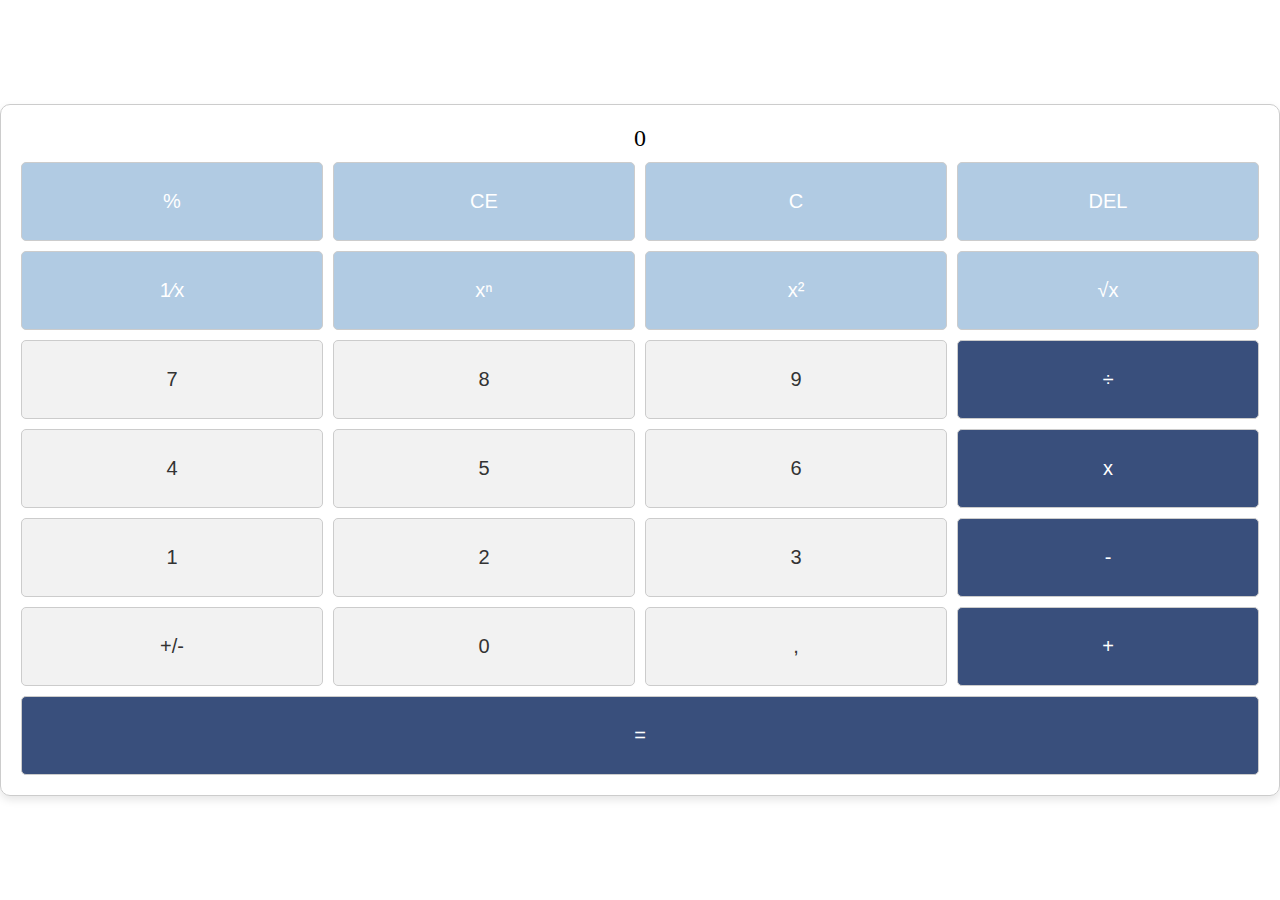
<file: code/index.html>
<!DOCTYPE html>
<html lang="en">
<head>
    <meta charset="UTF-8">
    <meta name="viewport" content="width=device-width, initial-scale=1.0">
    <link rel="stylesheet" href="styles.css">
    <title>Calculator</title>
</head>
<body>
    <div class="calculator">
        <div class="output-screen" id="output-screen">0</div>
        <div class="buttons">
            <button class="btn operation">%</button>
            <button class="btn operation">CE</button>
            <button class="btn operation">C</button>
            <button class="btn operation">DEL</button>
            <button class="btn operation" data-operation="reciprocal"><span>1⁄x</span></button>
            <button class="btn operation" data-operation="power"><span>xⁿ</span></button>
            <button class="btn operation" data-operation="square"><span>x²</span></button>
            <button class="btn operation" data-operation="sqrt"><span>√x</span></button>
            

            <button class="btn number">7</button>
            <button class="btn number">8</button>
            <button class="btn number ">9</button>
            <button class="btn operation operation-dark" data-operation="exponent"><i class="fas fa-superscript">÷</i></button>
            <button class="btn number">4</button>
            <button class="btn number">5</button>
            <button class="btn number">6</button>
            <button class="btn operation operation-dark" data-operation="multiply"><i class="fas fa-times"></i>x</button>
            <button class="btn number">1</button>
            <button class="btn number">2</button>
            <button class="btn number">3</button>
            <button class="btn operation operation-dark" data-operation="subtract"><i class="fas fa-minus"></i>-</button>
            <button class="btn comma">+/-</button>
            <button class="btn number">0</button>
            <button class="btn comma">,</button>
            <button class="btn operation operation-dark" data-operation="add"><i class="fas fa-plus"></i>+</button>
            <button class="btn equal-btn operation operation-dark">=</button> 

        </div>
    </div>
    <script src="script.js"></script>
</body>
</html>
</file>
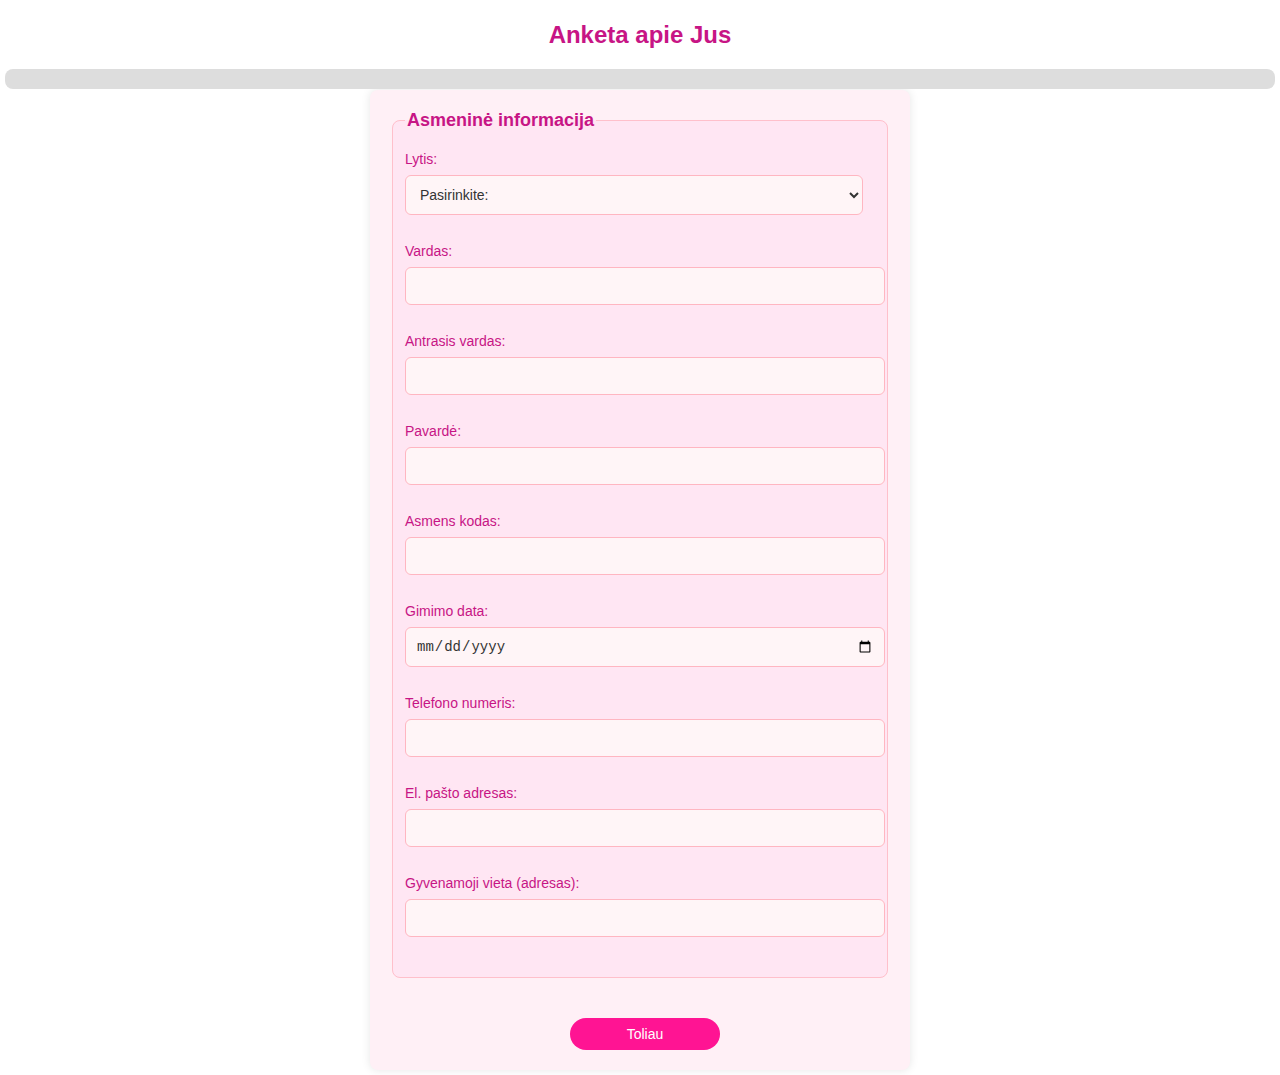
<file: code/puslapis.html>
<!DOCTYPE html>
<html lang="lt">
<head>
  <meta charset="UTF-8">
  <title>Anketa</title>
</head>
<body>
  <h1>Anketa apie Jus</h1>
  <progress id="progressBar" value="0" max="100"></progress>
  <div id="page1">
    <form id="Anketa">
    <fieldset>
      <legend>Asmeninė informacija</legend>
      <label for="lytis">Lytis:</label>
      <select id="lytis" name="lytis">
        <option value="pasirinkti">Pasirinkite:</option>
        <option value="vyras">Vyras</option>
        <option value="moteris">Moteris</option>
      </select><br><br>
      <label for="vardas">Vardas:</label>
      <input type="text" id="vardas" name="vardas"><br><br>
      <label for="antrasisVardas">Antrasis vardas:</label>
      <input type="text" id="antrasisVardas" name="antrasisVardas"><br><br>
      <label for="pavarde">Pavardė:</label>
      <input type="text" id="pavarde" name="pavarde"><br><br>
      <label for="asmensKodas">Asmens kodas:</label>
      <input type="text" id="asmensKodas" name="asmensKodas" title="Įveskite 11 skaitmenų asmenes kodą"><br><br>
      <label for="gimimoData">Gimimo data:</label>
      <input type="date" id="gimimoData" name="gimimoData"><br><br>
      <label for="telefonas">Telefono numeris:</label>
      <input type="tel" id="telefonas" name="telefonas" pattern="(\+370)[0-9]{8}$" title="Įveskite telefono numerį formatu +370XXXXXXXX"><br><br>
      <label for="email">El. pašto adresas:</label>
      <input type="email" id="email" name="email"><br><br>
      <label for="gyvenamojiVieta">Gyvenamoji vieta (adresas):</label>
      <input type="text" id="gyvenamojiVieta" name="gyvenamojiVieta"><br><br>
      <div id="containerField" style="display: none;">
      <label for="vedybinePadeTisField">Vedybinė padėtis:</label>
      <select id="vedybinePadeTis" name="vedybinePadeTis">
        <option value="pasirinkti">Pasirinkite:</option>
        <option value="nevedęs/netekėjusi">Nevedęs/Netekėjusi</option>
        <option value="vedęs/ištekėjusi">Vedęs/Ištekėjusi</option>
        <option value="išsiskyręs(-usi)">Išsiskyręs(-usi)</option>
      </select><br><br>
    </div>
      <div id="spouseField" style="display: none;">
        <label for="sutuoktinis">Sutuoktinis(-ė) vardas, pavardė:</label>
        <input type="text" id="sutuoktinis" name="sutuoktinis"><br><br>
      </div>
    </fieldset>
    <button id="nextButton">Toliau</button>
  </form>
</div>  
<div id="page2" style="display: none;">
  <form id="AnketaPage2">
    <fieldset>
      <legend>Profesinė informacija</legend>
      <label for="issilavinimas">Išsilavinimas:</label>
      <select id="issilavinimas" name="issilavinimas">
        <option value="pasirinkti">Pasirinkite:</option>
        <option value="pagrindinis">Pagrindinis</option>
        <option value="vidurinis">Vidurinis</option>
        <option value="profesinis">Profesinis</option>
        <option value="aukstasis-kolegijinis">Aukštasis-kolegijinis</option>
        <option value="aukstasis-universitetinis">Aukštasis-universitetinis</option>
      </select><br><br>
      <label for="baigtaIstaiga">Paskutinė užbaigta mokslo/studijų įstaiga:</label>
      <input type="text" id="baigtaIstaiga" name="baigtaIstaiga"><br><br>
      <label for="uzbaigimoMetai">Užbaigimo metai:</label>
      <input type="date" id="uzbaigimoMetai" name="uzbaigimoMetai"><br><br>
      <div id="kvalifikacijaField">
        <label for="kvalifikacija">Kvalifikacija (specialybės pavadinimas):</label>
        <input type="text" id="kvalifikacija" name="kvalifikacija"><br><br>
      </div>     
      <div id="moksloLaipsnisField">
        <label for="moksloLaipsnis">Mokslo laipsnis:</label>
        <select id="moksloLaipsnis" name="moksloLaipsnis">
          <option value="pasirinkti">Pasirinkite</option>
          <option value="profesinioBakalauro">Profesinis bakalauras (kolegijos)</option>
          <option value="bakalauro">Bakalauras (universitetas)</option>
          <option value="magistro">Magistras (universitetas)</option>
          <option value="moksluDaktaro">Mokslų daktaras (universitetas)</option>
        </select><br><br>
      </div>
      <label for="profesinePadetis">Profesinė padėtis:</label>
      <select id="profesinePadetis" name="profesinePadetis">
        <option value="pasirinkti">Pasirinkite:</option>
        <option value="studijuoja">Studijuoja</option>
        <option value="dirba">Dirba</option>
        <option value="nedirba">Nedirba</option>
        <option value="atostogose">Motinystės/Tėvystės atostogose</option>
      </select><br><br>
      <div id="studijuPakopaField" style="display: none;">
        <label for="studijuPakopa">Studijų pakopa:</label>
        <input type="number" id="studijuPakopa" name="studijuPakopa"><br><br>
        <label for="kursas">Kursas:</label>
        <input type="number" id="kursas" name="kursas"><br><br>
        <label for="studijuIstaiga">Studijų įstaiga:</label>
        <input type="text" id="studijuIstaiga" name="studijuIstaiga"><br><br>
        <label for="tiketiniBaigimoMetai">Tikėtini baigimo metai:</label>
        <input type="date" id="tiketiniBaigimoMetai" name="tiketiniBaigimoMetai"><br><br>
      </div>
      <div id="nedarboPriezastisField" style="display: none;"> 
      <label for="nedarboPriezastis">Nedarbo priežastis:</label>
      <input type="text" id="nedarboPriezastis" name="nedarboPriezastis"><br><br>
      </div>
      <div id="atostoguPabaigaField" style="display: none;"> 
      <label for="atostoguPabaiga">Atostogų pabaiga:</label>
      <input type="date" id="atostoguPabaiga" name="atostoguPabaiga"><br><br>
      </div>
      <div id="darboPatirtisField" style="display: none;">    
      <label for="darboPatirtis">Darbo patirtis (metai):</label>
      <input type="number" id="darboPatirtis" name="darboPatirtis"><br><br>
      <label for="darboSritis">Darbo sritis:</label>
      <select id="darboSritis" name="darboSritis">
        <option value="pasirinkti">Pasirinkite:</option>
        <option value="teisė">Teisė</option>
        <option value="viešasis sektorius">Viešasis sektorius</option>
        <option value="sveikatos apsauga">Sveikatos apsauga</option>
        <option value="farmacija">Farmacija</option>
        <option value="pramonė/gamyba">Pramonė/gamyba</option>
        <option value="IT">IT</option>
        <option value="prekyba">Prekyba</option>
        <option value="krašto apsauga">Krašto apsauga</option>
        <option value="vidaus reikalų sistema">Vidaus reikalų sistema</option>
        <option value="klientų aptarnavimas ir paslaugos">Klientų aptarnavimas ir paslaugos</option>
        <option value="transportas">Transportas</option>
        <option value="kultūra ir pramogos">Kultūra ir pramogos</option>
        <option value="švietimas/studijos">Švietimas/studijos</option>
      </select><br><br>
      </div>
    </fieldset>
    <button id="prevButton">Atgal</button>
      <input type="submit" value="Pateikti">
    </form>
  </div>
  <div id="page3" style="display: none;">
    <form id="AnketaPage3">
      <div id="successMessage" style="display: none;">
        <h2>Jūsų anketa sėkmingai pateikta</h2>
      </div>
    </form>
  </div>
  <script src="funkcijos.js"></script>
  <link rel="stylesheet" href="stiliai.css">
</body>
</html>
</file>
<file: code/styles.css>
body {
    display: flex;
    justify-content: center;
    align-items: center;
    height: 100vh;
    margin: 0;
}

.calculator {
    text-align: center;
    width: 100%;
    max-width: 1920px; 
    min-width: 360px; 
    min-height: 650px; 
    border: 1px solid #ccc;
    border-radius: 10px;
    padding: 20px;
    box-shadow: 0 4px 8px rgba(0, 0, 0, 0.1);
    display: flex;
    flex-direction: column;
}

.btn.number, .btn.comma {
    color: #333;
}


.btn-small {
    padding: 15px 20px;
    font-size: 20px;
}

.output-screen {
    font-size: 24px;
    margin-bottom: 10px;
}

.buttons {
    display: grid;
    grid-template-columns: repeat(4, 1fr);
    grid-gap: 10px;
    flex: 1;
    min-height: 0;
}



.btn {
    font-size: 20px;
    padding: 20px;
    border: 1px solid #ccc;
    border-radius: 5px;
    cursor: pointer;
    transition: background-color 0.3s ease;
    background-color: #f2f2f2;
    color: #333;
    touch-action: manipulation;
}

.btn:hover {
    background-color: #e0e0e0;
}

.btn:active {
    background-color: #ccc;
    transition: background-color 0.1s ease;
}

.operation {
    background-color: #b1cbe3;
    color: white;
}

.btn.operation:hover {
    background-color: #70808f;
    color: white;
}

.btn.operation:active {
    background-color: #374a5c;
    transition: background-color 0.1s ease;
}

.operation.operation-dark {
    background-color: #394f7c;
    color: white;
}

.btn.operation.operation-dark:hover {
    background-color: #19326e;
    color: white;
}

.btn.operation.operation-dark:active {
    background-color: #121e3b;
    transition: background-color 0.1s ease;
}

.equal-btn {
    grid-column: span 4;
    background-color: #66b3ff;
    color: white;
}

.equal-btn:active {
    background-color: #4c8fff;
}



@media (max-width: 480px) {
    .calculator {
        padding: 10px;
    }

    .output-screen {
        font-size: 20px;
    }

    .btn {
        font-size: 18px;
        padding: 15px;
    }

    .btn:not(:active) {
        background-color: #f2f2f2;
    }

    .operation:not(:hover) {
        background-color: #b1cbe3;
    }

    .btn.operation.operation-dark:not(:active) {
        background-color: #394f7c;
    }

    .equal-btn:not(:active):hover {
        background-color: #66b3ff;
    }

}

@media (max-width: 360px) {
    .calculator {
        min-width: 360px;
        min-height: 650px;
    }
}
</file>
<file: code/stiliai.css>
body,
form {
  padding: 5px;
  margin: 0;
  font-family: Arial, sans-serif;
  color: #333;
}

.container {
  width: 90%;
  margin: 0 auto;
  padding: 10px;
}

form {
  background-color: #fff0f6;
  border-radius: 8px;
  box-shadow: 0 0 10px rgba(0, 0, 0, 0.1);
  max-width: 500px;
  margin: 0 auto;
  padding: 20px;
}

h1 {
  text-align: center;
  font-size: 24px;
  margin-bottom: 20px;
  color: #c71585;
}

fieldset {
  margin-bottom: 20px;
  border: 1px solid #ffc0cb;
  padding: 12px;
  border-radius: 8px;
  text-align: left;
  background-color: #ffe6f3;
}

legend {
  font-weight: bold;
  font-size: 18px;
  margin-bottom: 8px;
  text-align: left;
  color: #c71585;
}

label {
  display: block;
  margin-bottom: 8px;
  font-size: 14px;
  text-align: left;
  color: #c71585;
}

input[type="text"],
input[type="tel"],
input[type="email"],
select,
input[type="number"],
input[type="date"] {
  width: calc(100% - 12px);
  padding: 10px;
  margin-bottom: 10px;
  font-size: 14px;
  border: 1px solid #ffb6c1;
  border-radius: 6px;
  background-color: #fff5f7;
  color: #333;
}

button,
input[type="submit"] {
  padding: 8px 8px;
  font-size: 14px;
  border: none;
  border-radius: 20px;
  background-color: #ff1493;
  color: #fff;
  cursor: pointer;
  margin-top: 20px;
  width: calc(50% - 100px);
  box-sizing: border-box;
  display: inline-block;
  margin-left: 10px;
  transition: background-color 0.3s ease;
}

button:active,
input[type="submit"]:active {
  background-color: #7e164e;
}

body {
  text-align: center;
}

button:first-child {
  margin-left: auto;
}

button:last-child {
  margin-right: auto;
}

#successMessage {
  background-color: #fff0f6;
  border-radius: 8px;
  box-shadow: 0 0 10px rgba(0, 0, 0, 0.1);
  max-width: 800px;
  margin: 0 auto;
  padding: 40px;
  position: fixed;
  top: 50%;
  left: 50%;
  transform: translate(-50%, -50%);
  display: none;
}

#successMessage h2 {
  font-size: 24px;
  text-align: center;
  color: #c71585;
  margin-bottom: 20px;
}

#page3 form {
  background-color: #ffffff;
  border-radius: 8px;
  box-shadow: 0 0 10px rgba(255, 255, 255, 0.1);
  max-width: 500px;
  margin: 0 auto;
  padding: 20px;
  color: #c71585;
}

.field-container {
  display: flex;
  align-items: center;
}

#vedybinePadeTisField {
  flex: 1;
  margin-left: 20px;
}

progress {
  width: 100%;
  height: 20px;
  appearance: none;
  -webkit-appearance: none;
}

progress::-webkit-progress-bar {
  background-color: #ddd;
  border-radius: 8px;
}

progress::-webkit-progress-value {
  background-color: #fcb2ff;
  border-radius: 8px;
}

@media screen and (max-width: 297px) {
  form {
    max-width: 297px;
  }
}
</file>
